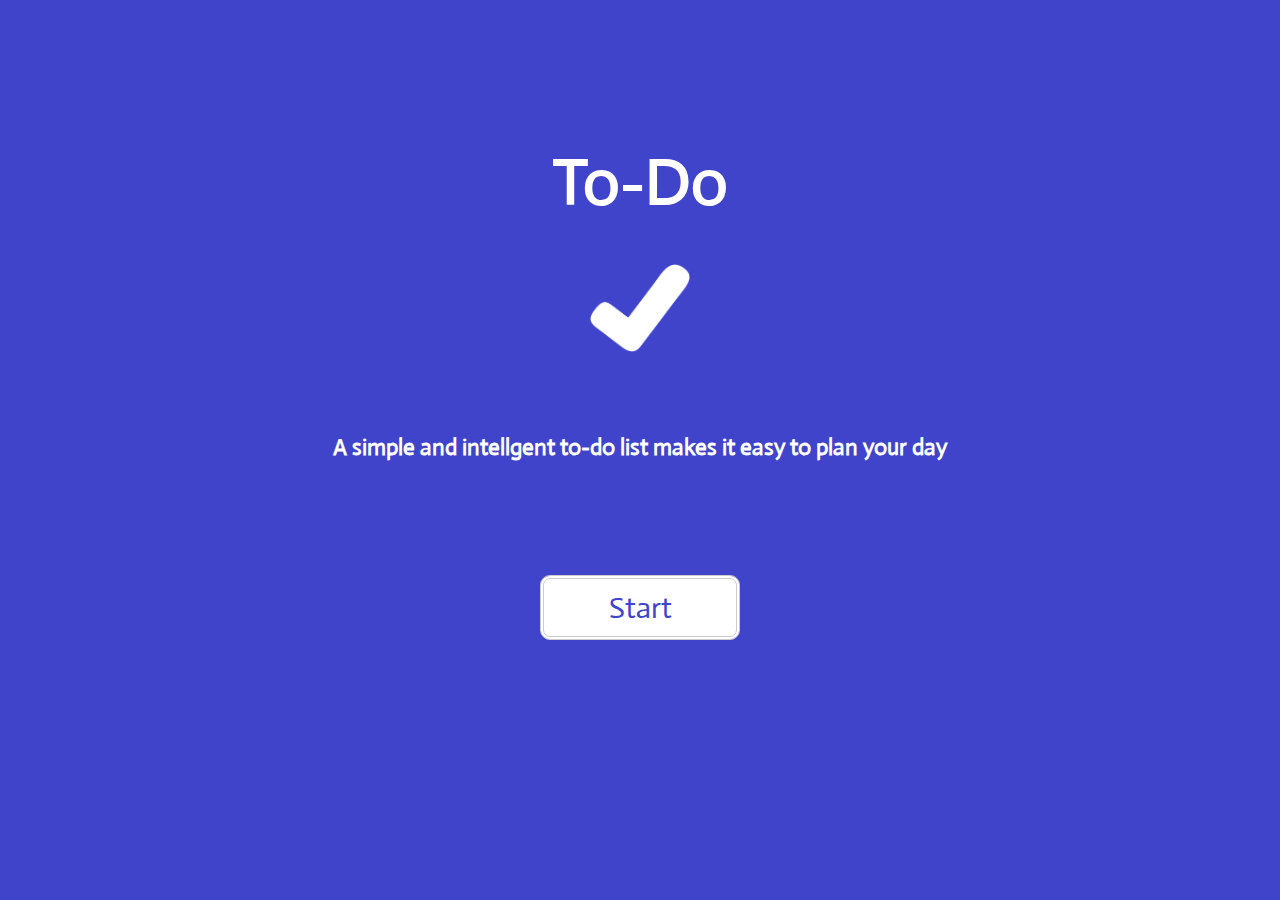
<file: index.html>
<!DOCTYPE html>
<html lang="en">
<head>
    <meta charset="UTF-8">
    <meta http-equiv="X-UA-Compatible" content="IE=edge">
    <meta name="viewport" content="width=device-width, initial-scale=1.0">
    <title>Welcome Page</title>
    <link rel="stylesheet" href="./css/style.css">
 <!-- Title and tab icon -->
 <title>To Do List Team1</title>
 <link rel="shortcut icon" type="image/x-icon" href="./assets/to-do.png" />
 <!-- This is for linking Google fonts -->
<link rel="preconnect" href="https://fonts.googleapis.com" />
<link rel="preconnect" href="https://fonts.gstatic.com" crossorigin />
<link
  href="https://fonts.googleapis.com/css2?family=Actor&display=swap"
  rel="stylesheet"
/>

</head>
<body>
    <header class="flexBox" >

        <h1>To-Do</h1>
        <img src="./assets/true.png" alt="logo">
        <p>A simple and intellgent to-do list makes it easy to plan your day</p>

    </header>
    <footer class="flexBox2">
        <button onclick="window.location.href='./html/home.html';">Start</button>
    </footer>
</body>
</html>
</file>
<file: css/style.css>
* {
    font-family: "Actor", sans-serif;
}


body{
    background-color: #4044ca;
}

.flexBox{
    display: flex;
    flex-direction: column;
    align-items: center;
    justify-content: center;

} 

h1{
    color:white;
    font-size: 400%;
    margin-top: 15vh;
   


}
img{
    width: 100px;


}
p{
    font-size: 23px;
    color: white;
    text-align:center;
    margin-top: 9vh;
    font-weight: bold;

}
button{
    background-color: white;
    border-radius: 10px;
    border: 4px double #cccccc;
    color:#4044ca;
    text-align: center;
    font-size: 30px;
    padding: 10px;
    width: 200px;
    margin-top: 10vh;
}

button:hover,
button:focus {
  box-shadow: 0 0.5em 0.5em -0.4em;
  transform: translateY(-0.25em);
}

.flexBox2{
    display: flex;
    align-items: center;
    justify-content: center;
}
</file>
